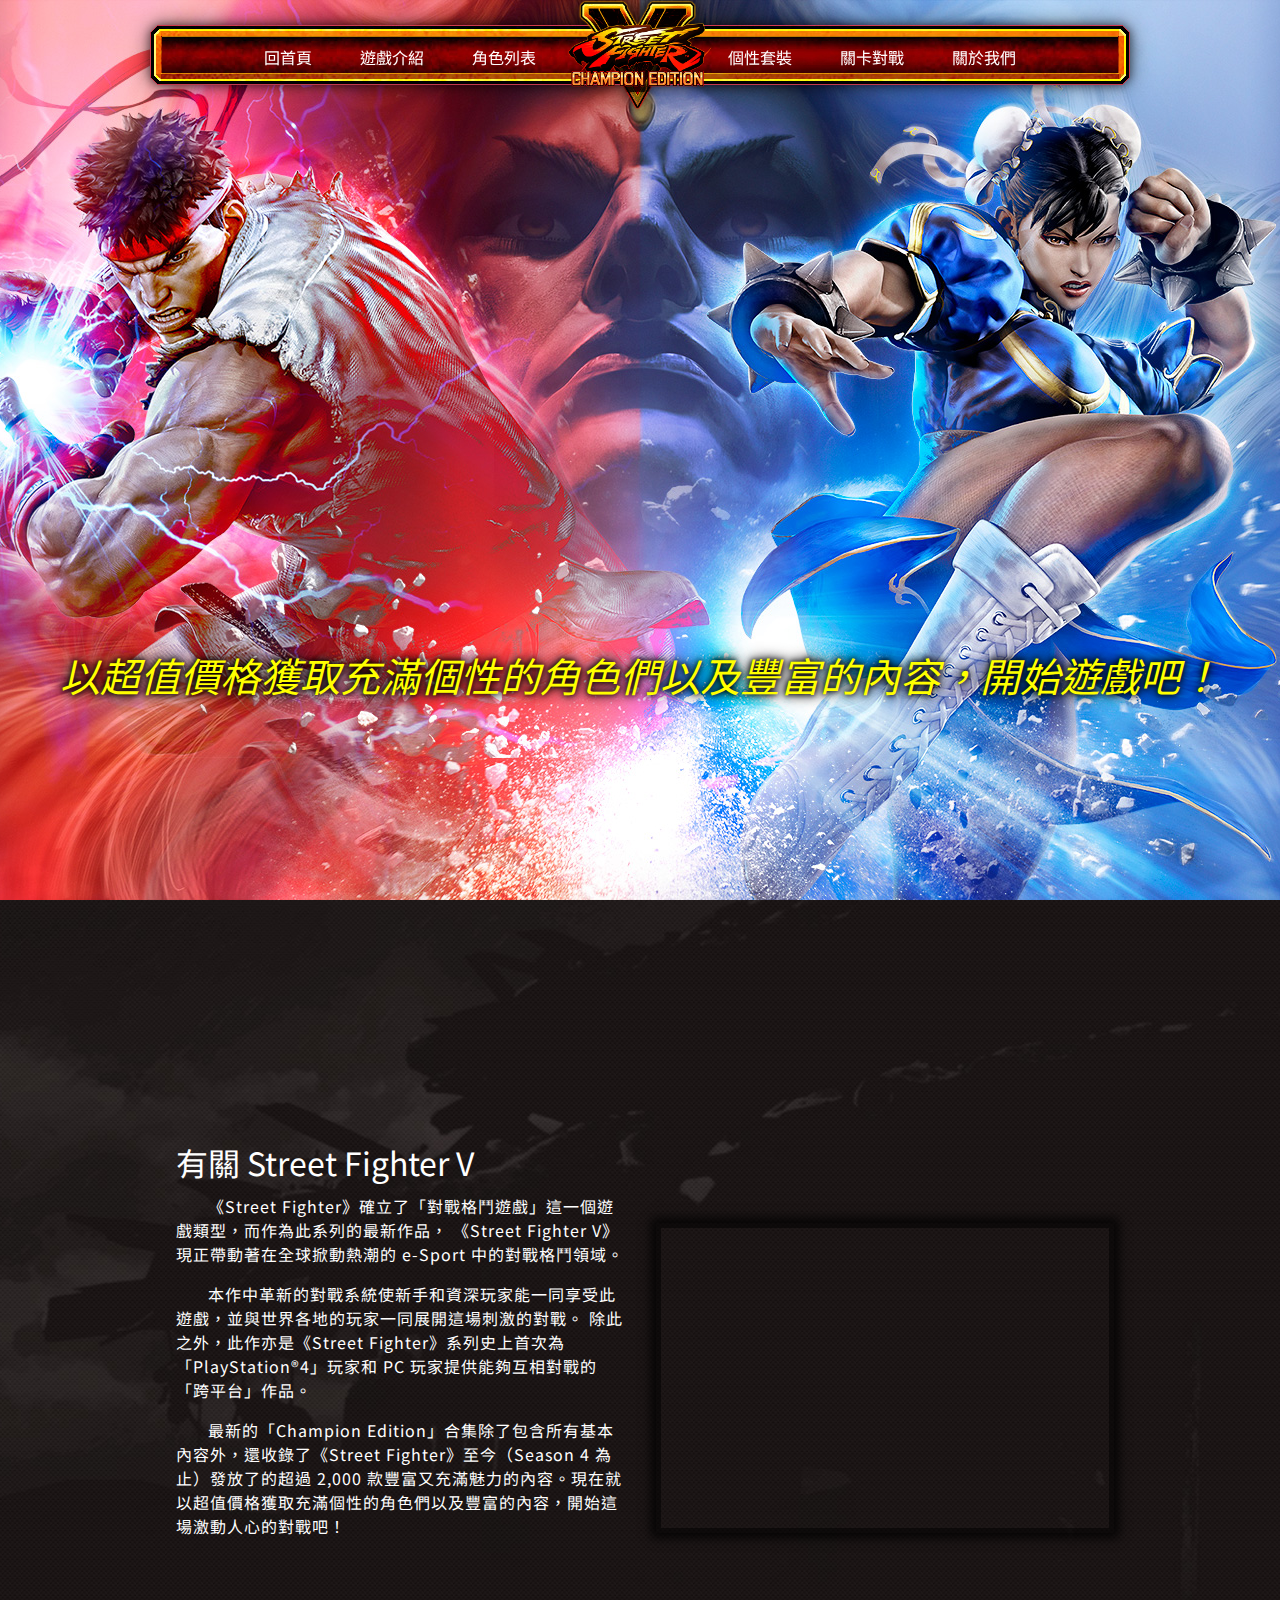
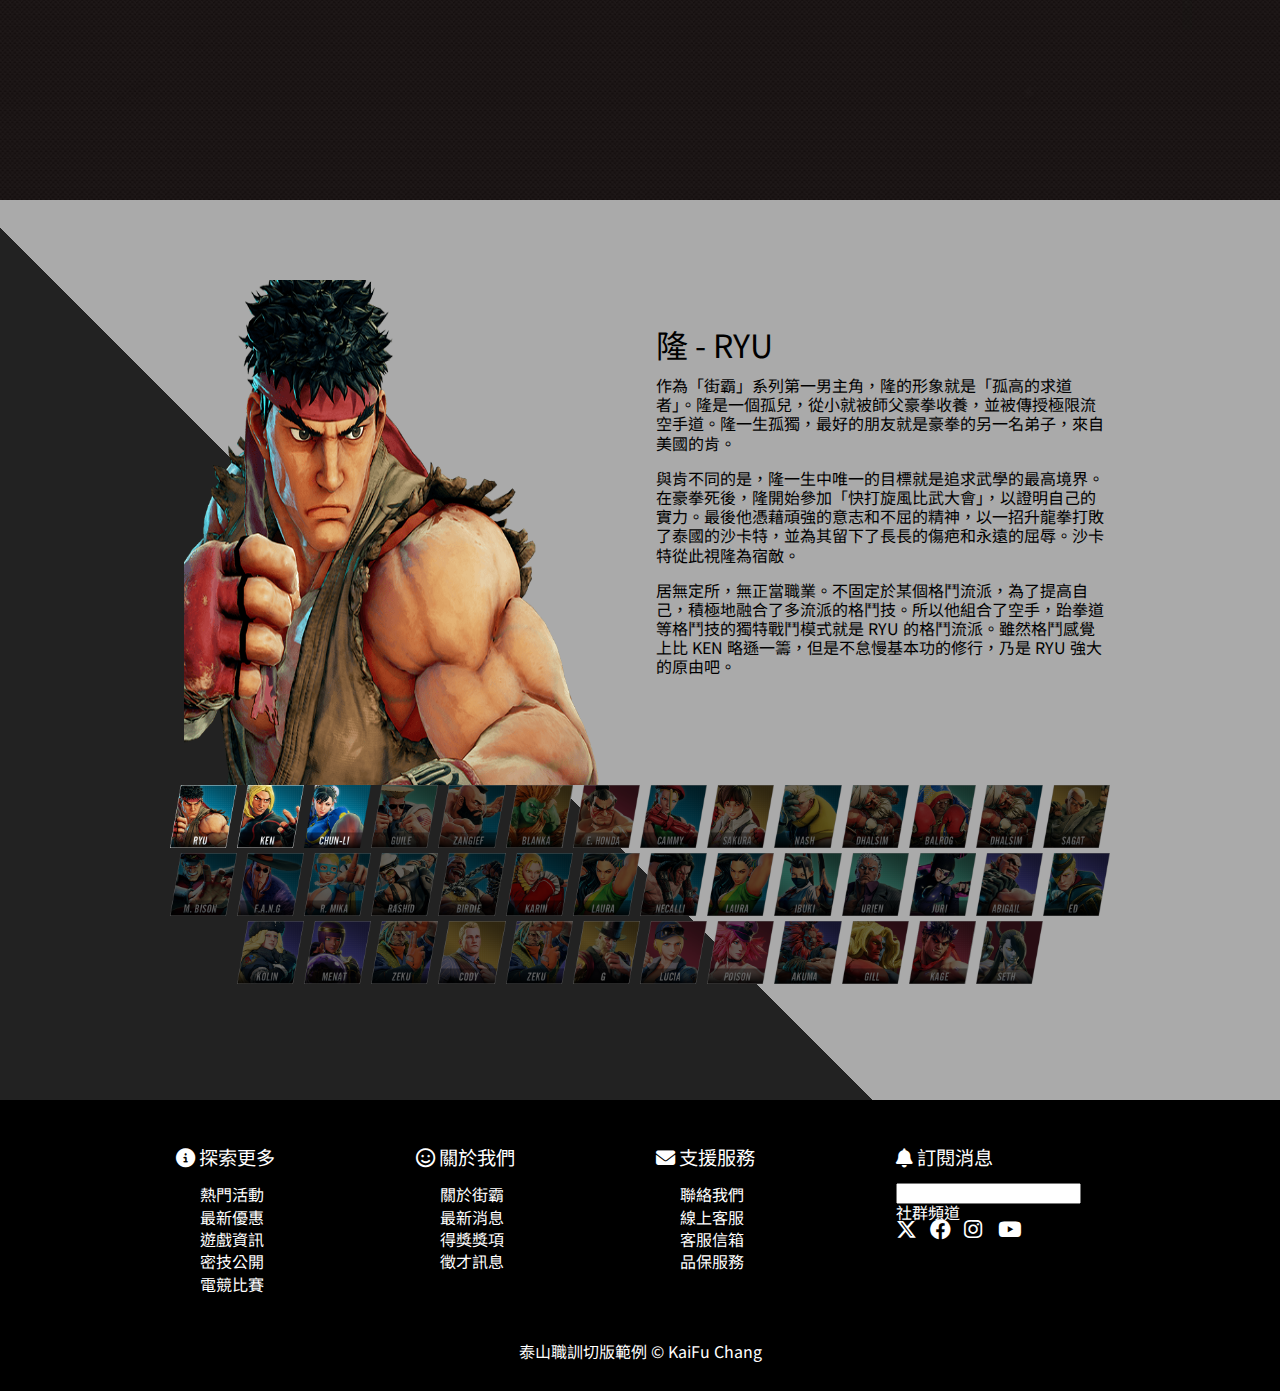
<file: index.html>
<!DOCTYPE html>
<html lang="zh-Hant-TW">

<head>
  <meta charset="UTF-8">
  <meta name="viewport" content="width=device-width, initial-scale=1.0">
  <title>泰山職訓-切版範例</title>
  <!-- CSS Reset 重置元素的樣式，主要是將 margin 設定為 0，讓佈局有主控權 -->
  <link rel="stylesheet" href="./css/reset.css">
  <!-- Google font -->
  <link
    href="https://fonts.googleapis.com/css2?family=Caveat:wght@400;500;600;700&family=Noto+Sans+TC:wght@100;200;300;400;500;600;700;800;900&display=swap"
    rel="stylesheet">
  <!-- font-awesome -->
  <link rel="stylesheet" href="./css/all.css">
  <!-- 自己的外部樣式表 -->
  <link rel="stylesheet" href="./css/style.css">
  <!-- 動畫從官網 -->
  <link rel="stylesheet" href="https://cdnjs.cloudflare.com/ajax/libs/animate.css/4.1.1/animate.min.css" />
  <!-- 動畫從cdn套件 -->

</head>


<body>
  <div id="header">
    <div class="logo">
      <a href="section01"><img src="./images/logo.png" alt="快打旋風" title="快打旋風"></a>
    </div>
    <ul class="menu">
      <li><a href="#section01">回首頁</a></li>
      <li><a href="#section02">遊戲介紹</a></li>
      <li><a href="#section03">角色列表</a></li>
      <li><a href="#section04">個性套裝</a></li>
      <li><a href="#section05">關卡對戰</a></li>
      <li><a href="#footer">關於我們</a></li>
    </ul>
  </div>


  <!-- section01 回首頁--------------------------------------------------------------- -->
  <div id="section01" class="h-100">
    <div class="container">
      <div class="main-news">
        <h1>以超值價格獲取充滿個性的角色們以及豐富的內容，開始遊戲吧！</h1>
      </div>
    </div>
  </div>


  <!-- section02 遊戲介紹-------------------------------------------------------------- -->
  <div id="section02" class="h-100">
    <div class="container">
      <div class="row">
        <div class="col">
          <h1>有關 Street Fighter V</h1>
          <p>《Street Fighter》確立了「對戰格鬥遊戲」這一個遊戲類型，而作為此系列的最新作品， 《Street Fighter V》現正帶動著在全球掀動熱潮的 e-Sport 中的對戰格鬥領域。</p>
          <p>本作中革新的對戰系統使新手和資深玩家能一同享受此遊戲，並與世界各地的玩家一同展開這場刺激的對戰。 除此之外，此作亦是《Street
            Fighter》系列史上首次為「PlayStation®4」玩家和 PC 玩家提供能夠互相對戰的「跨平台」作品。</p>
          <p>最新的「Champion Edition」合集除了包含所有基本內容外，還收錄了《Street Fighter》至今（Season
            4 為止）發放了的超過 2,000 款豐富又充滿魅力的內容。現在就以超值價格獲取充滿個性的角色們以及豐富的內容，開始這場激動人心的對戰吧！</p>
        </div>
        <div class="col">
          <iframe src="https://www.youtube.com/embed/GJzGl0SbRyE?rel=0&autoplay=1&loop=1" frameborder="0"
            volunm="0"></iframe>
        </div>
      </div>
    </div>
  </div>
  <!-- section03 角色列表-------------------------------------------------------------- -->
  <div id="section03" class="h-100">
    <div class="container h-100">
      <div class="row h-100">
        <!-- 角色介紹欄位 -->
        <div class="col">
          <div class="role_info h-100">
            <!-- 隆 - Ryu -->
            <input id="r01" type="radio" name="character" checked>
            <div class="animate__animated animate__bounceInLeft">
              <div class="role"><img src="./images/allstar/big/r01_b.png"></div>
              <div class="info">
                <h1>隆 - RYU</h1>
                <p>作為「街霸」系列第一男主角，隆的形象就是「孤高的求道者」。隆是一個孤兒，從小就被師父豪拳收養，並被傳授極限流空手道。隆一生孤獨，最好的朋友就是豪拳的另一名弟子，來自美國的肯。
                </p>
                <p>
                  與肯不同的是，隆一生中唯一的目標就是追求武學的最高境界。在豪拳死後，隆開始參加「快打旋風比武大會」，以證明自己的實力。最後他憑藉頑強的意志和不屈的精神，以一招升龍拳打敗了泰國的沙卡特，並為其留下了長長的傷疤和永遠的屈辱。沙卡特從此視隆為宿敵。
                </p>
                <p>居無定所，無正當職業。不固定於某個格鬥流派，為了提高自己，積極地融合了多流派的格鬥技。所以他組合了空手，跆拳道等格鬥技的獨特戰鬥模式就是 RYU 的格鬥流派。雖然格鬥感覺上比 KEN
                  略遜一籌，但是不怠慢基本功的修行，乃是 RYU 強大的原由吧。
                </p>
              </div>
            </div>
            <!-- 肯 - KEN -->
            <input id="r02" type="radio" name="character">
            <div class="animate__animated animate__bounceInLeft">
              <div class="role"><img src="./images/allstar/big/r02_b.png"></div>
              <div class="info">
                <h1>肯 - KEN</h1>
                <p>
                  作為一個典型的熱血系青年，肯從小就無所畏懼喜歡做充滿挑戰性的事。肯出生豪門，然而他的父母卻絲毫管不住這個焦躁的孩子。為了能夠馴服肯，他們很小就將其送往日本，希望在極限流明師豪拳的教導下能夠將其徹底改變。在那裡他遇上了一生中最大的勁敵，同時也是最好的朋友隆。
                </p>
                <p>
                  在習武天賦上，肯甚至比隆更高一籌，經常會自己研究出最新招式，而在掌握了新技巧后他就會經常取笑隆太過笨拙和死板。在自創出能燃燒出火焰的升龍拳后，隆和豪拳都驚訝不已。
                </p>
                <p>
                  豪拳死後，肯回到家鄉美國並參加了當地舉行的各項格鬥大會。憑藉自身高超的武藝，肯很快成為了全美空手道冠軍，並在其後開始接拍電影，成為紅便美國的動作巨星。在「快打旋風比武大會」上，急躁的肯敗給了沙卡特，最後同門師兄隆為其報了一箭之仇。此次比武會結束后，肯回到了美國遇上了依麗莎，陷入了瘋狂的戀愛中。
                </p>
              </div>
            </div>

            <!-- 春麗 - CHUN LI -->
            <input id="r03" type="radio" name="character">
            <div class="animate__animated animate__bounceInLeft">
              <div class="role"><img src="./images/allstar/big/r03_b.png"></div>
              <div class="info">
                <h1>春麗 - CHUN LI</h1>
                <p>還在很小的時候春麗作為香港特警的父親就被謀殺了，而這起謀殺案與維加有着莫大的關聯。為了報仇春麗勤練武藝，並獲得了「世界最強女性」的稱號，他的目標就是摧毀維加和他的 「夏德魯」帝國。
                </p>
                <p>
                  春麗是一個很漂亮的女人，對手在和她戰鬥前常常會因為其容貌而認為其不堪一擊。為了報仇，春麗加入了國際警察組織。她還查出維繫「夏德魯」 運作所需的龐大資金來自毒品交易，現在她要找出犯罪證據以將其繩之於法。
                </p>
                <p>她在父親傳授的中國拳法里加入自己的理解，並融入各種拳法，並磨練出純熟的蹴技，這就是春麗的格鬥流派。活動自豪的腳力和天生良好的平衡性，彙集於跳躍和蹴技的攻擊以 HIT&AWAY
                  的形式展開。另外還長於使用-氣，擅長掌中發氣給對手以衝擊。

                </p>
              </div>
            </div>
          </div>
        </div>
        <!-- 角色選單欄位 -->
        <div class="col" style="clear: both;">
          <div class="role_list">
            <label for="r01"><img src="./images/allstar/r01.png"></label>
            <label for="r02"><img src="./images/allstar/r02.png"></label>
            <label for="r03"><img src="./images/allstar/r03.png"></label>
            <label for="r04"><img src="./images/allstar/r04.png"></label>
            <label for="r05"><img src="./images/allstar/r05.png"></label>
            <label for="r06"><img src="./images/allstar/r06.png"></label>
            <label for="r07"><img src="./images/allstar/r07.png"></label>
            <label for="r08"><img src="./images/allstar/r08.png"></label>
            <label for="r09"><img src="./images/allstar/r09.png"></label>
            <label for="r10"><img src="./images/allstar/r10.png"></label>
            <label for="r11"><img src="./images/allstar/r11.png"></label>
            <label for="r12"><img src="./images/allstar/r12.png"></label>
            <label for="r13"><img src="./images/allstar/r11.png"></label>
            <label for="r14"><img src="./images/allstar/r14.png"></label>
            <label for="r15"><img src="./images/allstar/r15.png"></label>
            <label for="r16"><img src="./images/allstar/r16.png"></label>
            <label for="r17"><img src="./images/allstar/r17.png"></label>
            <label for="r18"><img src="./images/allstar/r18.png"></label>
            <label for="r19"><img src="./images/allstar/r19.png"></label>
            <label for="r20"><img src="./images/allstar/r20.png"></label>
            <label for="r21"><img src="./images/allstar/r21.png"></label>
            <label for="r22"><img src="./images/allstar/r22.png"></label>
            <label for="r23"><img src="./images/allstar/r21.png"></label>
            <label for="r24"><img src="./images/allstar/r24.png"></label>
            <label for="r25"><img src="./images/allstar/r25.png"></label>
            <label for="r26"><img src="./images/allstar/r26.png"></label>
            <label for="r27"><img src="./images/allstar/r27.png"></label>
            <label for="r28"><img src="./images/allstar/r28.png"></label>
            <label for="r29"><img src="./images/allstar/r29.png"></label>
            <label for="r30"><img src="./images/allstar/r30.png"></label>
            <label for="r31"><img src="./images/allstar/r31.png"></label>
            <label for="r32"><img src="./images/allstar/r32.png"></label>
            <label for="r33"><img src="./images/allstar/r31.png"></label>
            <label for="r34"><img src="./images/allstar/r34.png"></label>
            <label for="r35"><img src="./images/allstar/r35.png"></label>
            <label for="r36"><img src="./images/allstar/r36.png"></label>
            <label for="r37"><img src="./images/allstar/r37.png"></label>
            <label for="r38"><img src="./images/allstar/r38.png"></label>
            <label for="r39"><img src="./images/allstar/r39.png"></label>
            <label for="r40"><img src="./images/allstar/r40.png"></label>
          </div>
        </div>
      </div>

    </div>

  </div>


  <!-- footer-------------------------------------------------------------- -->
  <div id="footer">
    <div class="container">
      <div class="row">

        <div class="col">
          <div class="card">
            <h1><i class="fa-solid fa-circle-info"></i> 探索更多</h1>
            <ul>
              <li>熱門活動</li>
              <li>最新優惠</li>
              <li>遊戲資訊</li>
              <li>密技公開</li>
              <li>電競比賽</li>
            </ul>
          </div>
        </div>

        <div class="col">
          <div class="card">
            <h1><i class="fa-regular fa-face-smile"></i> 關於我們</h1>
            <ul>
              <li>關於街霸</li>
              <li>最新消息</li>
              <li>得獎獎項</li>
              <li>徵才訊息</li>
            </ul>
          </div>
        </div>

        <div class="col">
          <div class="card">
            <h1><i class="fa-solid fa-envelope"></i> 支援服務</h1>
            <ul>
              <li>聯絡我們</li>
              <li>線上客服</li>
              <li>客服信箱</li>
              <li>品保服務</li>
            </ul>
          </div>
        </div>

        <div class="col">
          <div class="card">
            <h1><i class="fa-solid fa-bell"></i> 訂閱消息</h1>
            <input type="text">
            <h3>社群頻道</h3>
            <i class="fa-brands fa-x-twitter"></i>
            <i class="fa-brands fa-facebook"></i>
            <i class="fa-brands fa-instagram"></i>
            <i class="fa-brands fa-youtube"></i>
          </div>
        </div>

      </div>
    </div>

    <div class="copyright">泰山職訓切版範例 &copy; KaiFu Chang</div>

  </div>

</body>

</html>
</file>
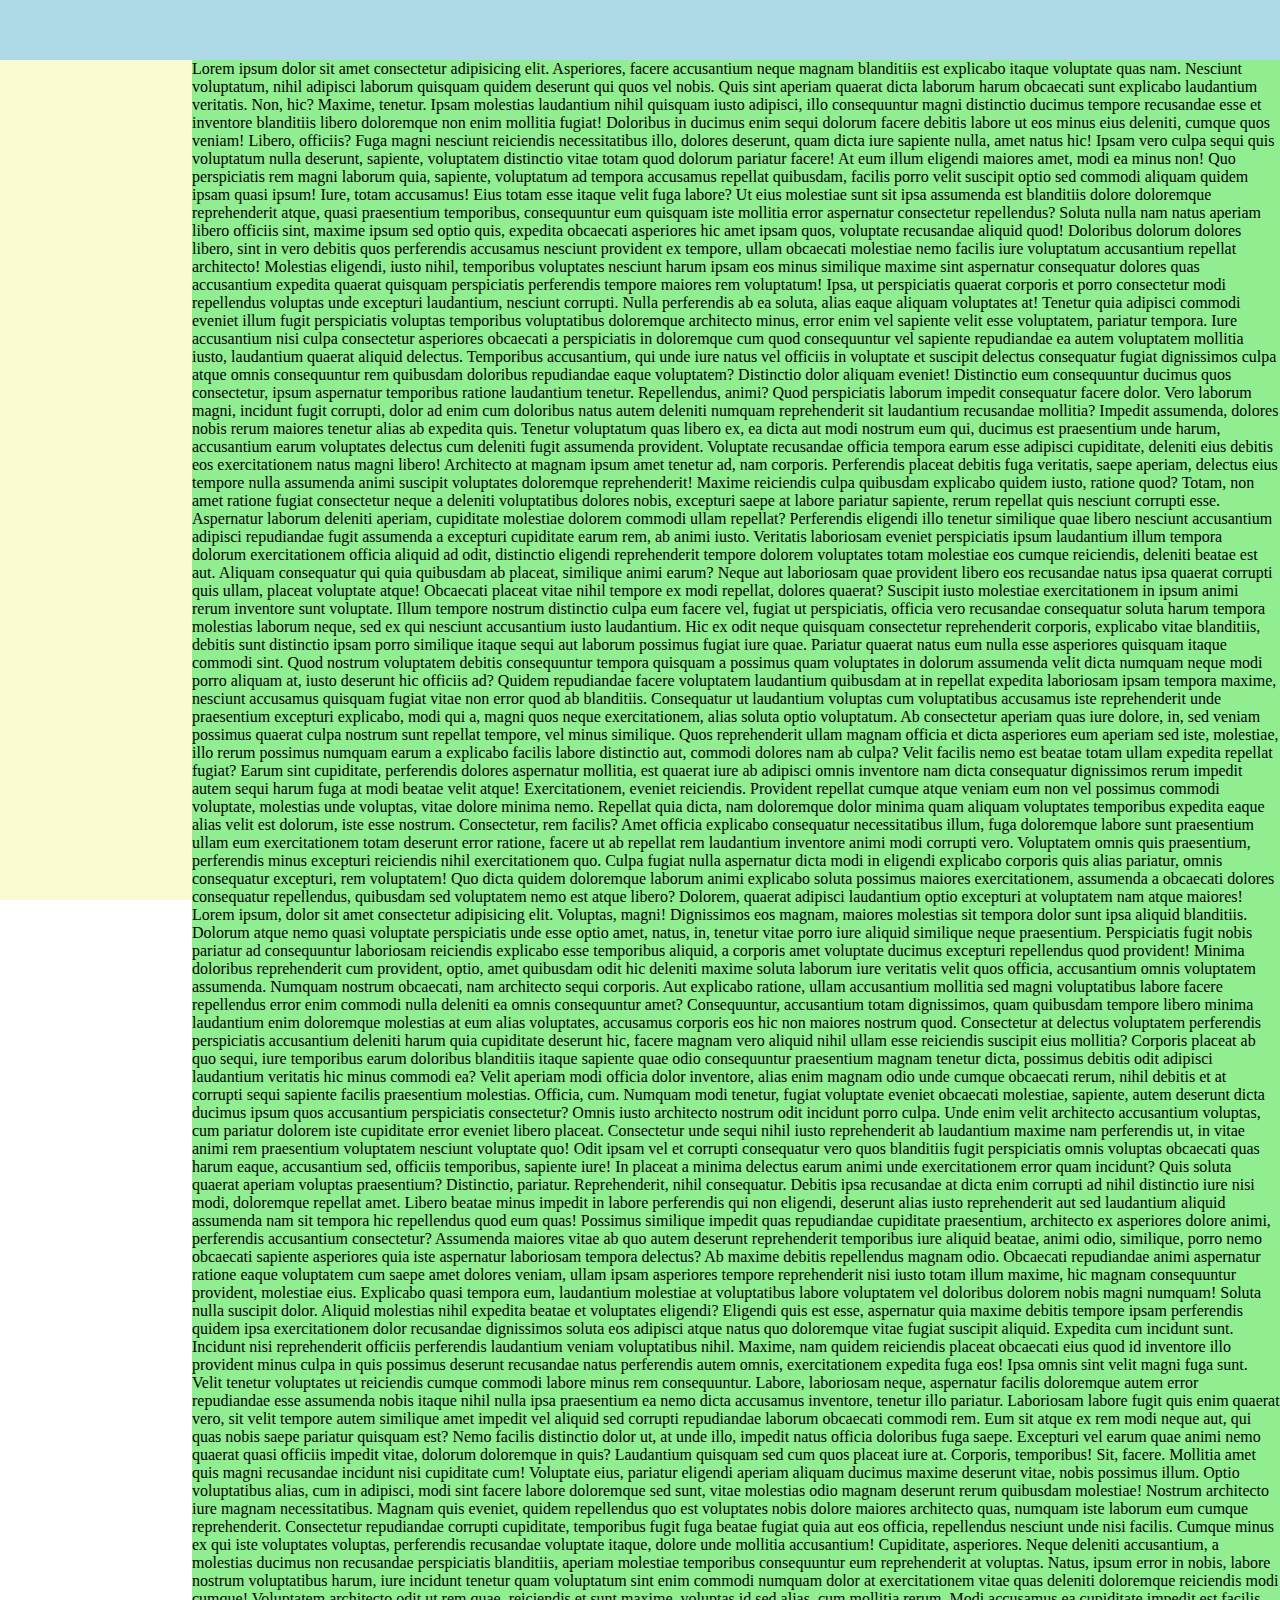
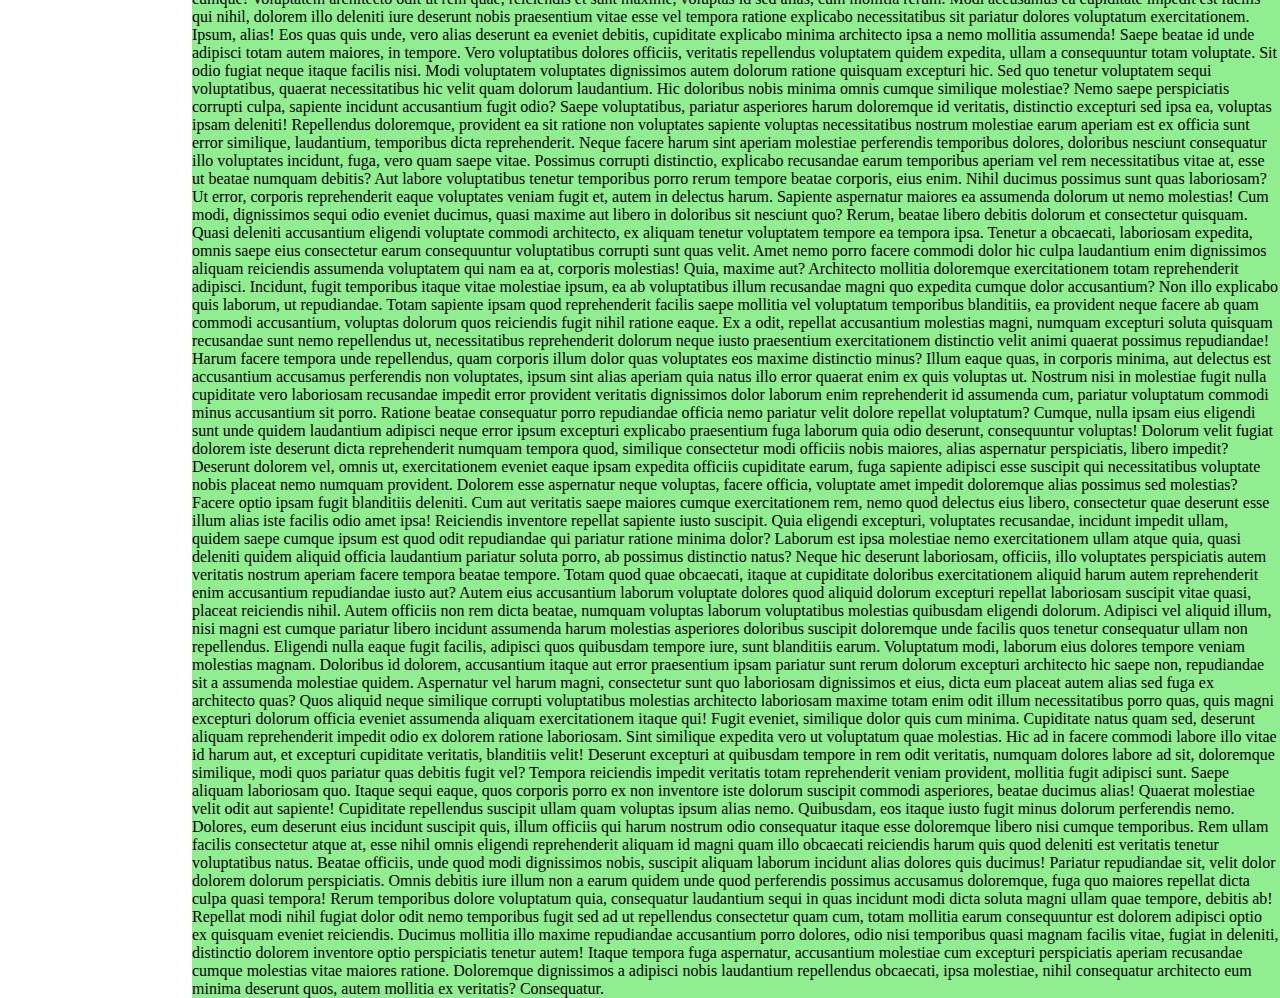
<file: calc.html>
<!DOCTYPE html>
<html lang="zh-Hant-TW">

<head>
  <meta charset="UTF-8">
  <meta name="viewport" content="width=device-width, initial-scale=1.0">
  <title>Document</title>
  <style>
    * {
      margin: 0;
    }

    #header {
      width: 100%;
      height: 60px;
      background: lightblue;
      position: fixed;
      left: 0;
      top: 0;
    }

    #sidebar {
      /* view port height */
      height: calc(100vh - 60px);
      width: 15%;
      background: lightgoldenrodyellow;
      position: fixed;
      left: 0;
      top: 60px;
    }

    #content {
      width: calc(100% - 15%);
      margin-top: 60px;
      margin-left: 15%;
      background: lightgreen;
    }
  </style>
</head>

<body>
  <div id="header"></div>
  <div id="sidebar"></div>
  <div id="content">
    Lorem ipsum dolor sit amet consectetur adipisicing elit. Asperiores, facere accusantium neque magnam blanditiis est
    explicabo itaque voluptate quas nam. Nesciunt voluptatum, nihil adipisci laborum quisquam quidem deserunt qui quos
    vel nobis. Quis sint aperiam quaerat dicta laborum harum obcaecati sunt explicabo laudantium veritatis. Non, hic?
    Maxime, tenetur. Ipsam molestias laudantium nihil quisquam iusto adipisci, illo consequuntur magni distinctio
    ducimus tempore recusandae esse et inventore blanditiis libero doloremque non enim mollitia fugiat! Doloribus in
    ducimus enim sequi dolorum facere debitis labore ut eos minus eius deleniti, cumque quos veniam! Libero, officiis?
    Fuga magni nesciunt reiciendis necessitatibus illo, dolores deserunt, quam dicta iure sapiente nulla, amet natus
    hic! Ipsam vero culpa sequi quis voluptatum nulla deserunt, sapiente, voluptatem distinctio vitae totam quod dolorum
    pariatur facere! At eum illum eligendi maiores amet, modi ea minus non! Quo perspiciatis rem magni laborum quia,
    sapiente, voluptatum ad tempora accusamus repellat quibusdam, facilis porro velit suscipit optio sed commodi aliquam
    quidem ipsam quasi ipsum! Iure, totam accusamus! Eius totam esse itaque velit fuga labore? Ut eius molestiae sunt
    sit ipsa assumenda est blanditiis dolore doloremque reprehenderit atque, quasi praesentium temporibus, consequuntur
    eum quisquam iste mollitia error aspernatur consectetur repellendus? Soluta nulla nam natus aperiam libero officiis
    sint, maxime ipsum sed optio quis, expedita obcaecati asperiores hic amet ipsam quos, voluptate recusandae aliquid
    quod! Doloribus dolorum dolores libero, sint in vero debitis quos perferendis accusamus nesciunt provident ex
    tempore, ullam obcaecati molestiae nemo facilis iure voluptatum accusantium repellat architecto! Molestias eligendi,
    iusto nihil, temporibus voluptates nesciunt harum ipsam eos minus similique maxime sint aspernatur consequatur
    dolores quas accusantium expedita quaerat quisquam perspiciatis perferendis tempore maiores rem voluptatum! Ipsa, ut
    perspiciatis quaerat corporis et porro consectetur modi repellendus voluptas unde excepturi laudantium, nesciunt
    corrupti. Nulla perferendis ab ea soluta, alias eaque aliquam voluptates at! Tenetur quia adipisci commodi eveniet
    illum fugit perspiciatis voluptas temporibus voluptatibus doloremque architecto minus, error enim vel sapiente velit
    esse voluptatem, pariatur tempora. Iure accusantium nisi culpa consectetur asperiores obcaecati a perspiciatis in
    doloremque cum quod consequuntur vel sapiente repudiandae ea autem voluptatem mollitia iusto, laudantium quaerat
    aliquid delectus. Temporibus accusantium, qui unde iure natus vel officiis in voluptate et suscipit delectus
    consequatur fugiat dignissimos culpa atque omnis consequuntur rem quibusdam doloribus repudiandae eaque voluptatem?
    Distinctio dolor aliquam eveniet! Distinctio eum consequuntur ducimus quos consectetur, ipsum aspernatur temporibus
    ratione laudantium tenetur. Repellendus, animi? Quod perspiciatis laborum impedit consequatur facere dolor. Vero
    laborum magni, incidunt fugit corrupti, dolor ad enim cum doloribus natus autem deleniti numquam reprehenderit sit
    laudantium recusandae mollitia? Impedit assumenda, dolores nobis rerum maiores tenetur alias ab expedita quis.
    Tenetur voluptatum quas libero ex, ea dicta aut modi nostrum eum qui, ducimus est praesentium unde harum,
    accusantium earum voluptates delectus cum deleniti fugit assumenda provident. Voluptate recusandae officia tempora
    earum esse adipisci cupiditate, deleniti eius debitis eos exercitationem natus magni libero! Architecto at magnam
    ipsum amet tenetur ad, nam corporis. Perferendis placeat debitis fuga veritatis, saepe aperiam, delectus eius
    tempore nulla assumenda animi suscipit voluptates doloremque reprehenderit! Maxime reiciendis culpa quibusdam
    explicabo quidem iusto, ratione quod? Totam, non amet ratione fugiat consectetur neque a deleniti voluptatibus
    dolores nobis, excepturi saepe at labore pariatur sapiente, rerum repellat quis nesciunt corrupti esse. Aspernatur
    laborum deleniti aperiam, cupiditate molestiae dolorem commodi ullam repellat? Perferendis eligendi illo tenetur
    similique quae libero nesciunt accusantium adipisci repudiandae fugit assumenda a excepturi cupiditate earum rem, ab
    animi iusto. Veritatis laboriosam eveniet perspiciatis ipsum laudantium illum tempora dolorum exercitationem officia
    aliquid ad odit, distinctio eligendi reprehenderit tempore dolorem voluptates totam molestiae eos cumque reiciendis,
    deleniti beatae est aut. Aliquam consequatur qui quia quibusdam ab placeat, similique animi earum? Neque aut
    laboriosam quae provident libero eos recusandae natus ipsa quaerat corrupti quis ullam, placeat voluptate atque!
    Obcaecati placeat vitae nihil tempore ex modi repellat, dolores quaerat? Suscipit iusto molestiae exercitationem in
    ipsum animi rerum inventore sunt voluptate. Illum tempore nostrum distinctio culpa eum facere vel, fugiat ut
    perspiciatis, officia vero recusandae consequatur soluta harum tempora molestias laborum neque, sed ex qui nesciunt
    accusantium iusto laudantium. Hic ex odit neque quisquam consectetur reprehenderit corporis, explicabo vitae
    blanditiis, debitis sunt distinctio ipsam porro similique itaque sequi aut laborum possimus fugiat iure quae.
    Pariatur quaerat natus eum nulla esse asperiores quisquam itaque commodi sint. Quod nostrum voluptatem debitis
    consequuntur tempora quisquam a possimus quam voluptates in dolorum assumenda velit dicta numquam neque modi porro
    aliquam at, iusto deserunt hic officiis ad? Quidem repudiandae facere voluptatem laudantium quibusdam at in repellat
    expedita laboriosam ipsam tempora maxime, nesciunt accusamus quisquam fugiat vitae non error quod ab blanditiis.
    Consequatur ut laudantium voluptas cum voluptatibus accusamus iste reprehenderit unde praesentium excepturi
    explicabo, modi qui a, magni quos neque exercitationem, alias soluta optio voluptatum. Ab consectetur aperiam quas
    iure dolore, in, sed veniam possimus quaerat culpa nostrum sunt repellat tempore, vel minus similique. Quos
    reprehenderit ullam magnam officia et dicta asperiores eum aperiam sed iste, molestiae, illo rerum possimus numquam
    earum a explicabo facilis labore distinctio aut, commodi dolores nam ab culpa? Velit facilis nemo est beatae totam
    ullam expedita repellat fugiat? Earum sint cupiditate, perferendis dolores aspernatur mollitia, est quaerat iure ab
    adipisci omnis inventore nam dicta consequatur dignissimos rerum impedit autem sequi harum fuga at modi beatae velit
    atque! Exercitationem, eveniet reiciendis. Provident repellat cumque atque veniam eum non vel possimus commodi
    voluptate, molestias unde voluptas, vitae dolore minima nemo. Repellat quia dicta, nam doloremque dolor minima quam
    aliquam voluptates temporibus expedita eaque alias velit est dolorum, iste esse nostrum. Consectetur, rem facilis?
    Amet officia explicabo consequatur necessitatibus illum, fuga doloremque labore sunt praesentium ullam eum
    exercitationem totam deserunt error ratione, facere ut ab repellat rem laudantium inventore animi modi corrupti
    vero. Voluptatem omnis quis praesentium, perferendis minus excepturi reiciendis nihil exercitationem quo. Culpa
    fugiat nulla aspernatur dicta modi in eligendi explicabo corporis quis alias pariatur, omnis consequatur excepturi,
    rem voluptatem! Quo dicta quidem doloremque laborum animi explicabo soluta possimus maiores exercitationem,
    assumenda a obcaecati dolores consequatur repellendus, quibusdam sed voluptatem nemo est atque libero? Dolorem,
    quaerat adipisci laudantium optio excepturi at voluptatem nam atque maiores!

    Lorem ipsum, dolor sit amet consectetur adipisicing elit. Voluptas, magni! Dignissimos eos magnam, maiores molestias
    sit tempora dolor sunt ipsa aliquid blanditiis. Dolorum atque nemo quasi voluptate perspiciatis unde esse optio
    amet, natus, in, tenetur vitae porro iure aliquid similique neque praesentium. Perspiciatis fugit nobis pariatur ad
    consequuntur laboriosam reiciendis explicabo esse temporibus aliquid, a corporis amet voluptate ducimus excepturi
    repellendus quod provident! Minima doloribus reprehenderit cum provident, optio, amet quibusdam odit hic deleniti
    maxime soluta laborum iure veritatis velit quos officia, accusantium omnis voluptatem assumenda. Numquam nostrum
    obcaecati, nam architecto sequi corporis. Aut explicabo ratione, ullam accusantium mollitia sed magni voluptatibus
    labore facere repellendus error enim commodi nulla deleniti ea omnis consequuntur amet? Consequuntur, accusantium
    totam dignissimos, quam quibusdam tempore libero minima laudantium enim doloremque molestias at eum alias
    voluptates, accusamus corporis eos hic non maiores nostrum quod. Consectetur at delectus voluptatem perferendis
    perspiciatis accusantium deleniti harum quia cupiditate deserunt hic, facere magnam vero aliquid nihil ullam esse
    reiciendis suscipit eius mollitia? Corporis placeat ab quo sequi, iure temporibus earum doloribus blanditiis itaque
    sapiente quae odio consequuntur praesentium magnam tenetur dicta, possimus debitis odit adipisci laudantium
    veritatis hic minus commodi ea? Velit aperiam modi officia dolor inventore, alias enim magnam odio unde cumque
    obcaecati rerum, nihil debitis et at corrupti sequi sapiente facilis praesentium molestias. Officia, cum. Numquam
    modi tenetur, fugiat voluptate eveniet obcaecati molestiae, sapiente, autem deserunt dicta ducimus ipsum quos
    accusantium perspiciatis consectetur? Omnis iusto architecto nostrum odit incidunt porro culpa. Unde enim velit
    architecto accusantium voluptas, cum pariatur dolorem iste cupiditate error eveniet libero placeat. Consectetur unde
    sequi nihil iusto reprehenderit ab laudantium maxime nam perferendis ut, in vitae animi rem praesentium voluptatem
    nesciunt voluptate quo! Odit ipsam vel et corrupti consequatur vero quos blanditiis fugit perspiciatis omnis
    voluptas obcaecati quas harum eaque, accusantium sed, officiis temporibus, sapiente iure! In placeat a minima
    delectus earum animi unde exercitationem error quam incidunt? Quis soluta quaerat aperiam voluptas praesentium?
    Distinctio, pariatur. Reprehenderit, nihil consequatur. Debitis ipsa recusandae at dicta enim corrupti ad nihil
    distinctio iure nisi modi, doloremque repellat amet. Libero beatae minus impedit in labore perferendis qui non
    eligendi, deserunt alias iusto reprehenderit aut sed laudantium aliquid assumenda nam sit tempora hic repellendus
    quod eum quas! Possimus similique impedit quas repudiandae cupiditate praesentium, architecto ex asperiores dolore
    animi, perferendis accusantium consectetur? Assumenda maiores vitae ab quo autem deserunt reprehenderit temporibus
    iure aliquid beatae, animi odio, similique, porro nemo obcaecati sapiente asperiores quia iste aspernatur laboriosam
    tempora delectus? Ab maxime debitis repellendus magnam odio. Obcaecati repudiandae animi aspernatur ratione eaque
    voluptatem cum saepe amet dolores veniam, ullam ipsam asperiores tempore reprehenderit nisi iusto totam illum
    maxime, hic magnam consequuntur provident, molestiae eius. Explicabo quasi tempora eum, laudantium molestiae at
    voluptatibus labore voluptatem vel doloribus dolorem nobis magni numquam! Soluta nulla suscipit dolor. Aliquid
    molestias nihil expedita beatae et voluptates eligendi? Eligendi quis est esse, aspernatur quia maxime debitis
    tempore ipsam perferendis quidem ipsa exercitationem dolor recusandae dignissimos soluta eos adipisci atque natus
    quo doloremque vitae fugiat suscipit aliquid. Expedita cum incidunt sunt. Incidunt nisi reprehenderit officiis
    perferendis laudantium veniam voluptatibus nihil. Maxime, nam quidem reiciendis placeat obcaecati eius quod id
    inventore illo provident minus culpa in quis possimus deserunt recusandae natus perferendis autem omnis,
    exercitationem expedita fuga eos! Ipsa omnis sint velit magni fuga sunt. Velit tenetur voluptates ut reiciendis
    cumque commodi labore minus rem consequuntur. Labore, laboriosam neque, aspernatur facilis doloremque autem error
    repudiandae esse assumenda nobis itaque nihil nulla ipsa praesentium ea nemo dicta accusamus inventore, tenetur illo
    pariatur. Laboriosam labore fugit quis enim quaerat vero, sit velit tempore autem similique amet impedit vel aliquid
    sed corrupti repudiandae laborum obcaecati commodi rem. Eum sit atque ex rem modi neque aut, qui quas nobis saepe
    pariatur quisquam est? Nemo facilis distinctio dolor ut, at unde illo, impedit natus officia doloribus fuga saepe.
    Excepturi vel earum quae animi nemo quaerat quasi officiis impedit vitae, dolorum doloremque in quis? Laudantium
    quisquam sed cum quos placeat iure at. Corporis, temporibus! Sit, facere. Mollitia amet quis magni recusandae
    incidunt nisi cupiditate cum! Voluptate eius, pariatur eligendi aperiam aliquam ducimus maxime deserunt vitae, nobis
    possimus illum. Optio voluptatibus alias, cum in adipisci, modi sint facere labore doloremque sed sunt, vitae
    molestias odio magnam deserunt rerum quibusdam molestiae! Nostrum architecto iure magnam necessitatibus. Magnam quis
    eveniet, quidem repellendus quo est voluptates nobis dolore maiores architecto quas, numquam iste laborum eum cumque
    reprehenderit. Consectetur repudiandae corrupti cupiditate, temporibus fugit fuga beatae fugiat quia aut eos
    officia, repellendus nesciunt unde nisi facilis. Cumque minus ex qui iste voluptates voluptas, perferendis
    recusandae voluptate itaque, dolore unde mollitia accusantium! Cupiditate, asperiores. Neque deleniti accusantium, a
    molestias ducimus non recusandae perspiciatis blanditiis, aperiam molestiae temporibus consequuntur eum
    reprehenderit at voluptas. Natus, ipsum error in nobis, labore nostrum voluptatibus harum, iure incidunt tenetur
    quam voluptatum sint enim commodi numquam dolor at exercitationem vitae quas deleniti doloremque reiciendis modi
    cumque! Voluptatem architecto odit ut rem quae, reiciendis et sunt maxime, voluptas id sed alias, cum mollitia
    rerum. Modi accusamus ea cupiditate impedit est facilis qui nihil, dolorem illo deleniti iure deserunt nobis
    praesentium vitae esse vel tempora ratione explicabo necessitatibus sit pariatur dolores voluptatum exercitationem.
    Ipsum, alias! Eos quas quis unde, vero alias deserunt ea eveniet debitis, cupiditate explicabo minima architecto
    ipsa a nemo mollitia assumenda! Saepe beatae id unde adipisci totam autem maiores, in tempore. Vero voluptatibus
    dolores officiis, veritatis repellendus voluptatem quidem expedita, ullam a consequuntur totam voluptate. Sit odio
    fugiat neque itaque facilis nisi. Modi voluptatem voluptates dignissimos autem dolorum ratione quisquam excepturi
    hic. Sed quo tenetur voluptatem sequi voluptatibus, quaerat necessitatibus hic velit quam dolorum laudantium. Hic
    doloribus nobis minima omnis cumque similique molestiae? Nemo saepe perspiciatis corrupti culpa, sapiente incidunt
    accusantium fugit odio? Saepe voluptatibus, pariatur asperiores harum doloremque id veritatis, distinctio excepturi
    sed ipsa ea, voluptas ipsam deleniti! Repellendus doloremque, provident ea sit ratione non voluptates sapiente
    voluptas necessitatibus nostrum molestiae earum aperiam est ex officia sunt error similique, laudantium, temporibus
    dicta reprehenderit. Neque facere harum sint aperiam molestiae perferendis temporibus dolores, doloribus nesciunt
    consequatur illo voluptates incidunt, fuga, vero quam saepe vitae. Possimus corrupti distinctio, explicabo
    recusandae earum temporibus aperiam vel rem necessitatibus vitae at, esse ut beatae numquam debitis? Aut labore
    voluptatibus tenetur temporibus porro rerum tempore beatae corporis, eius enim. Nihil ducimus possimus sunt quas
    laboriosam? Ut error, corporis reprehenderit eaque voluptates veniam fugit et, autem in delectus harum. Sapiente
    aspernatur maiores ea assumenda dolorum ut nemo molestias! Cum modi, dignissimos sequi odio eveniet ducimus, quasi
    maxime aut libero in doloribus sit nesciunt quo? Rerum, beatae libero debitis dolorum et consectetur quisquam. Quasi
    deleniti accusantium eligendi voluptate commodi architecto, ex aliquam tenetur voluptatem tempore ea tempora ipsa.
    Tenetur a obcaecati, laboriosam expedita, omnis saepe eius consectetur earum consequuntur voluptatibus corrupti sunt
    quas velit. Amet nemo porro facere commodi dolor hic culpa laudantium enim dignissimos aliquam reiciendis assumenda
    voluptatem qui nam ea at, corporis molestias! Quia, maxime aut? Architecto mollitia doloremque exercitationem totam
    reprehenderit adipisci. Incidunt, fugit temporibus itaque vitae molestiae ipsum, ea ab voluptatibus illum recusandae
    magni quo expedita cumque dolor accusantium? Non illo explicabo quis laborum, ut repudiandae. Totam sapiente ipsam
    quod reprehenderit facilis saepe mollitia vel voluptatum temporibus blanditiis, ea provident neque facere ab quam
    commodi accusantium, voluptas dolorum quos reiciendis fugit nihil ratione eaque. Ex a odit, repellat accusantium
    molestias magni, numquam excepturi soluta quisquam recusandae sunt nemo repellendus ut, necessitatibus reprehenderit
    dolorum neque iusto praesentium exercitationem distinctio velit animi quaerat possimus repudiandae! Harum facere
    tempora unde repellendus, quam corporis illum dolor quas voluptates eos maxime distinctio minus? Illum eaque quas,
    in corporis minima, aut delectus est accusantium accusamus perferendis non voluptates, ipsum sint alias aperiam quia
    natus illo error quaerat enim ex quis voluptas ut. Nostrum nisi in molestiae fugit nulla cupiditate vero laboriosam
    recusandae impedit error provident veritatis dignissimos dolor laborum enim reprehenderit id assumenda cum, pariatur
    voluptatum commodi minus accusantium sit porro. Ratione beatae consequatur porro repudiandae officia nemo pariatur
    velit dolore repellat voluptatum? Cumque, nulla ipsam eius eligendi sunt unde quidem laudantium adipisci neque error
    ipsum excepturi explicabo praesentium fuga laborum quia odio deserunt, consequuntur voluptas! Dolorum velit fugiat
    dolorem iste deserunt dicta reprehenderit numquam tempora quod, similique consectetur modi officiis nobis maiores,
    alias aspernatur perspiciatis, libero impedit? Deserunt dolorem vel, omnis ut, exercitationem eveniet eaque ipsam
    expedita officiis cupiditate earum, fuga sapiente adipisci esse suscipit qui necessitatibus voluptate nobis placeat
    nemo numquam provident. Dolorem esse aspernatur neque voluptas, facere officia, voluptate amet impedit doloremque
    alias possimus sed molestias? Facere optio ipsam fugit blanditiis deleniti. Cum aut veritatis saepe maiores cumque
    exercitationem rem, nemo quod delectus eius libero, consectetur quae deserunt esse illum alias iste facilis odio
    amet ipsa! Reiciendis inventore repellat sapiente iusto suscipit. Quia eligendi excepturi, voluptates recusandae,
    incidunt impedit ullam, quidem saepe cumque ipsum est quod odit repudiandae qui pariatur ratione minima dolor?
    Laborum est ipsa molestiae nemo exercitationem ullam atque quia, quasi deleniti quidem aliquid officia laudantium
    pariatur soluta porro, ab possimus distinctio natus? Neque hic deserunt laboriosam, officiis, illo voluptates
    perspiciatis autem veritatis nostrum aperiam facere tempora beatae tempore. Totam quod quae obcaecati, itaque at
    cupiditate doloribus exercitationem aliquid harum autem reprehenderit enim accusantium repudiandae iusto aut? Autem
    eius accusantium laborum voluptate dolores quod aliquid dolorum excepturi repellat laboriosam suscipit vitae quasi,
    placeat reiciendis nihil. Autem officiis non rem dicta beatae, numquam voluptas laborum voluptatibus molestias
    quibusdam eligendi dolorum. Adipisci vel aliquid illum, nisi magni est cumque pariatur libero incidunt assumenda
    harum molestias asperiores doloribus suscipit doloremque unde facilis quos tenetur consequatur ullam non
    repellendus. Eligendi nulla eaque fugit facilis, adipisci quos quibusdam tempore iure, sunt blanditiis earum.
    Voluptatum modi, laborum eius dolores tempore veniam molestias magnam. Doloribus id dolorem, accusantium itaque aut
    error praesentium ipsam pariatur sunt rerum dolorum excepturi architecto hic saepe non, repudiandae sit a assumenda
    molestiae quidem. Aspernatur vel harum magni, consectetur sunt quo laboriosam dignissimos et eius, dicta eum placeat
    autem alias sed fuga ex architecto quas? Quos aliquid neque similique corrupti voluptatibus molestias architecto
    laboriosam maxime totam enim odit illum necessitatibus porro quas, quis magni excepturi dolorum officia eveniet
    assumenda aliquam exercitationem itaque qui! Fugit eveniet, similique dolor quis cum minima. Cupiditate natus quam
    sed, deserunt aliquam reprehenderit impedit odio ex dolorem ratione laboriosam. Sint similique expedita vero ut
    voluptatum quae molestias. Hic ad in facere commodi labore illo vitae id harum aut, et excepturi cupiditate
    veritatis, blanditiis velit! Deserunt excepturi at quibusdam tempore in rem odit veritatis, numquam dolores labore
    ad sit, doloremque similique, modi quos pariatur quas debitis fugit vel? Tempora reiciendis impedit veritatis totam
    reprehenderit veniam provident, mollitia fugit adipisci sunt. Saepe aliquam laboriosam quo. Itaque sequi eaque, quos
    corporis porro ex non inventore iste dolorum suscipit commodi asperiores, beatae ducimus alias! Quaerat molestiae
    velit odit aut sapiente! Cupiditate repellendus suscipit ullam quam voluptas ipsum alias nemo. Quibusdam, eos itaque
    iusto fugit minus dolorum perferendis nemo. Dolores, eum deserunt eius incidunt suscipit quis, illum officiis qui
    harum nostrum odio consequatur itaque esse doloremque libero nisi cumque temporibus. Rem ullam facilis consectetur
    atque at, esse nihil omnis eligendi reprehenderit aliquam id magni quam illo obcaecati reiciendis harum quis quod
    deleniti est veritatis tenetur voluptatibus natus. Beatae officiis, unde quod modi dignissimos nobis, suscipit
    aliquam laborum incidunt alias dolores quis ducimus! Pariatur repudiandae sit, velit dolor dolorem dolorum
    perspiciatis. Omnis debitis iure illum non a earum quidem unde quod perferendis possimus accusamus doloremque, fuga
    quo maiores repellat dicta culpa quasi tempora! Rerum temporibus dolore voluptatum quia, consequatur laudantium
    sequi in quas incidunt modi dicta soluta magni ullam quae tempore, debitis ab! Repellat modi nihil fugiat dolor odit
    nemo temporibus fugit sed ad ut repellendus consectetur quam cum, totam mollitia earum consequuntur est dolorem
    adipisci optio ex quisquam eveniet reiciendis. Ducimus mollitia illo maxime repudiandae accusantium porro dolores,
    odio nisi temporibus quasi magnam facilis vitae, fugiat in deleniti, distinctio dolorem inventore optio perspiciatis
    tenetur autem! Itaque tempora fuga aspernatur, accusantium molestiae cum excepturi perspiciatis aperiam recusandae
    cumque molestias vitae maiores ratione. Doloremque dignissimos a adipisci nobis laudantium repellendus obcaecati,
    ipsa molestiae, nihil consequatur architecto eum minima deserunt quos, autem mollitia ex veritatis? Consequatur.
  </div>
</body>

</html>
</file>
<file: css/style.css>
/* 設定 body 有滿版高度 */
html,
body {
	height: 100%;
}

body {
	font-family: 'Noto Sans TC', sans-serif;
}
/* 建立一個寬度一致且水平置中的容器，目的是讓每個區塊的內容寬度一致 */
.container {
	width: 75%;
	margin-right: auto;
	margin-left: auto;
}

.h-100 {
	height: 100%;
}

/* header-----------------------------------------------------------------------  */

#header {
	width: 75%;
	height: 60px;
	position: fixed;
	left: 50%;
	transform: translateX(-50%);
	/* filter 多函式之間不需逗號 */
	/* filter drop-shadow 在內容元素輪廓有陰影 (不同於 box-shadow，只有 header 盒子有陰影) */
	filter: drop-shadow(0 0 5px rgba(0, 0, 0, 0.5)) drop-shadow(0 0 10px rgba(0, 0, 0, 0.5));
	z-index: 1;
}

#header .menu {
	width: 100%;
	height: 60px;
	text-align: center;
	/* 簡寫只能用 background 不能用background-img */
	background: url(../images/nav-bg-full.jpg) repeat-x center;

	position: absolute;
	top: 25px;

	/* 子層用了inline-block，產生幽靈空白，在父層設定 font-size:0 */
	font-size: 0;
	z-index: -1;
}

#header .menu li {
	display: inline-block;
	padding: 1rem 0;
	font-size: 1rem;
}

#header .menu li a {
	color: white;
	text-decoration: none;
	/* 如果設 inline-block，寬度以內容寬度為準 (3個字、4個字寬度不一樣) */
	display: block;
	padding: 0.5rem 1.5rem;
	transition: 0.5s;
}
#header .menu li a:hover {
	background: rgba(255, 60, 0, 0.3);
}

/* 第三個 li 右側推移 15% 空間 */
#header .menu li:nth-child(3) {
	margin-right: 15%;
}

#header .menu::before {
	content: '';
	background: url(../images/nav-bg-left.png) no-repeat left top/cover;
	width: 12px;
	height: 60px;

	position: absolute;
	left: -10px;
}
#header .menu::after {
	content: '';
	background: url(../images/nav-bg-right.png) no-repeat right top/cover;
	width: 12px;
	height: 60px;

	position: absolute;
	right: -10px;
}

#header .logo {
	width: 15%;
	position: absolute;
	left: 50%;
	transform: translateX(-50%);
}
#header .logo img {
	width: 100%;
}

/* section01-----------------------------------------------------------------------  */
#section01 {
	background: url(../images/section01-bg.jpg) no-repeat center/cover;
	position: relative;
}

#section01 .main-news {
	width: 100%;
	text-align: center;

	position: absolute;
	top: 75%;
	left: 50%;
	transform: translate(-50%, -50%);
}

#section01 .main-news h1 {
	font-size: 2.5rem;
	font-style: italic;
	color: yellow;
	text-shadow: 0 0 5px rgba(0, 0, 0, 1), 0 0 10px rgba(0, 0, 0, 1), 0 0 15px rgba(0, 0, 0, 1);
}

/* section02-----------------------------------------------------------------------  */
#section02 {
	background: url(../images/section02-bg.jpg) no-repeat center/cover;
}

#section02 .container {
	height: 100%;
	position: relative;
}

#section02 .row {
	width: 100%;
	display: inline-block;
	position: absolute;
	top: 50%;
	left: 50%;
	transform: translate(-50%, -50%);
	font-size: 0;
}

#section02 .col {
	/* box-sizing 可重新計算 box 總寬、高度，width、height 包含 padding、border，排版時不用考慮 padding、border */
	box-sizing: border-box;
	color: white;
	width: 50%;
	padding: 5rem 1rem;
	display: inline-block;
	font-size: 1rem;
}

#section02 .col h1 {
	font-size: 2rem;
	margin-bottom: 1rem;
}
#section02 .col p {
	/* (16px * 1.5)/2 */
	line-height: 1.5;
	text-indent: 2rem;
	letter-spacing: 1px;
	margin-bottom: 1rem;
}
#section02 .col iframe {
	width: 100%;
	height: 300px;
	border: 5px solid rgba(0, 0, 0, 0.5);
	box-shadow: 0 0 10px 5px rgba(0, 0, 0, 0.8);
}
/* section03-----------------------------------------------------------------------  */
#section03 {
	background: linear-gradient(45deg, #222 40%, #aaa 40%);
}

/* 切出上方角色資料容器 65% */
#section03 .col:nth-child(1) {
	height: 65%;
	/* background: lightcyan; */
}
/* 切出下方角色選單容器 35% */
#section03 .col:nth-child(2) {
	height: 35%;
	/* background: lightgoldenrodyellow; */
}

/* 上方角色資料大區塊 */
#section03 .role_info > div {
	height: 100%;
	display: none;
}

/* 當 radio 選單被觸發成 :checked 狀態時，相鄰的 div 讓其顯示 */
#section03 .role_info input:checked + div {
	display: block;
}

#section03 .role_info input {
	display: none;
}

/* 人物大圖 */
#section03 .role_info .role {
	box-sizing: border-box;
	width: 50%;
	height: 100%;
	padding: 5rem 1.5rem 0;
	float: left;
}

#section03 .role_info .role img {
	width: 100%;
	height: 100%;
}

/* 人物資料 */
#section03 .role_info .info {
	box-sizing: border-box;
	width: 50%;
	height: 100%;
	padding: 8rem 1rem 5rem;
	float: right;
}

#section03 .role_info .info h1 {
	font-size: 2rem;
	margin-bottom: 0.5rem;
}

#section03 .role_info .info p {
	padding: 0.5rem 0;
	line-height: 1.2;
}

/* 下方角色選單大區塊 */
#section03 .role_list {
	text-align: center;
	font-size: 0;
}

#section03 .role_list label {
	width: 7%;
	display: inline-block;
	margin: 0 0 5px 0;
	cursor: pointer;
	transition: 0.3s;
}

#section03 .role_list img {
	width: 100%;
}

#section03 .role_list label:hover {
	filter: drop-shadow(0 0 5px rgb(255, 0, 0)) drop-shadow(0 0 15px rgba(255, 0, 0));
}

/* ~ 同層全體選擇器，選擇第 3 個之後出現的 label 都選 */
#section03 .role_list label:nth-child(3) ~ label {
	filter: brightness(0.4);
	cursor: auto;
}

/* footer-----------------------------------------------------------------------  */
#footer {
	background: black;
	color: white;
	padding: 2rem 0;
}

#footer .row {
	overflow: auto;
}

#footer .row .col {
	width: 25%;
	float: left;
}

#footer .card {
	box-sizing: border-box;
	padding: 1rem;
}

#footer h1 {
	font-size: 1.2rem;
	margin-bottom: 1rem;
}

#footer li {
	line-height: 1.4;
	padding-left: 1.5rem;
}

#footer .card h3 {
	margin-bottom: 1rem 0;
}

#footer .card > i {
	/* 將 icon 當作文字，可以使用 font-size、color */
	width: 30px;
	font-size: 1.3rem;
}

#footer .copyright {
	text-align: center;
	padding: 2rem 0 0;
}
</file>
